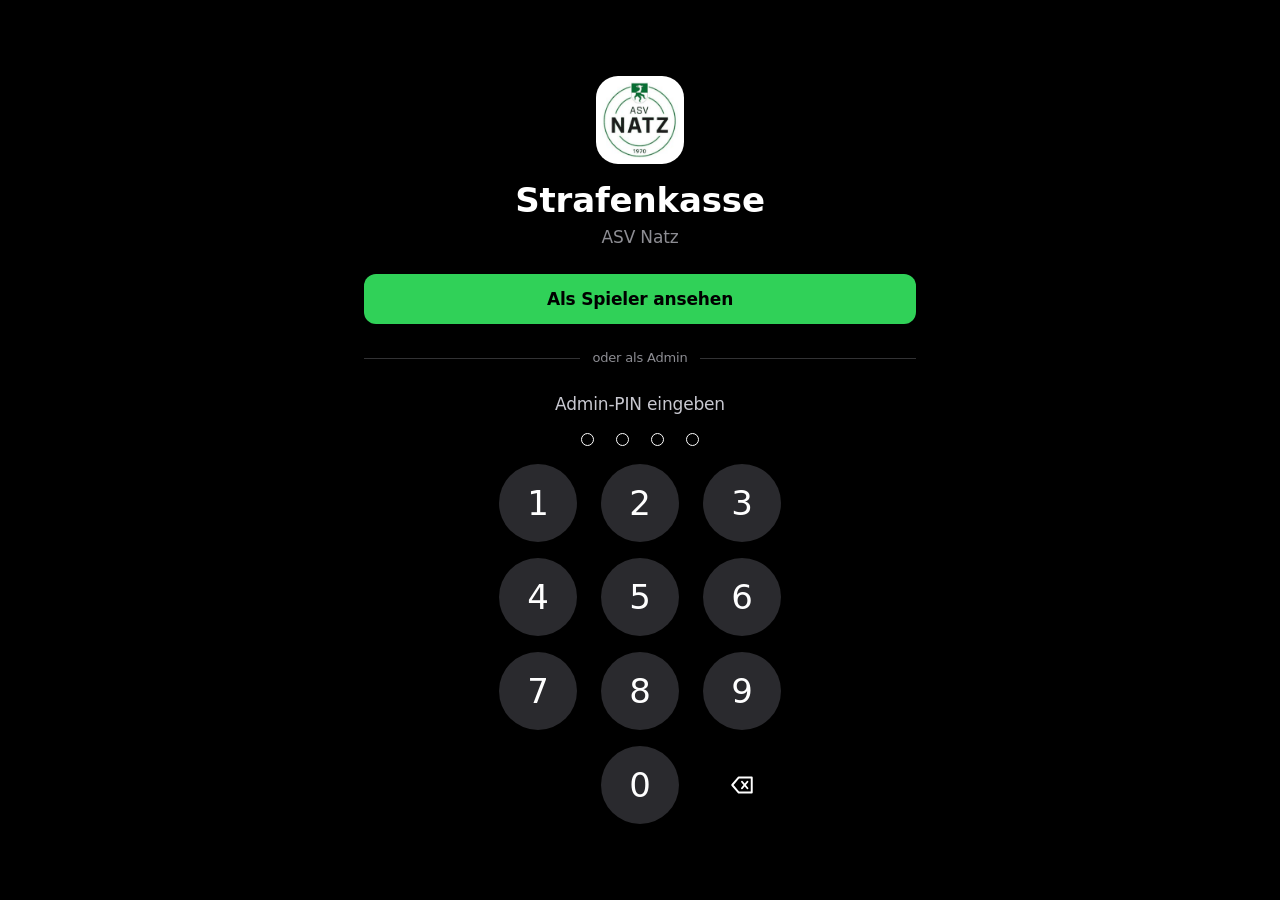
<file: index.html>
<!doctype html>
<html lang="de">
<head>
<meta charset="utf-8">
<meta name="viewport" content="width=device-width,initial-scale=1,viewport-fit=cover">
<title>Strafenkasse – ASV Natz</title>
<meta name="description" content="Strafenkasse des ASV Natz: Strafen erfassen, offene Beträge und Auswertung.">
<meta name="theme-color" content="#000000">
<meta name="apple-mobile-web-app-capable" content="yes">
<meta name="mobile-web-app-capable" content="yes">
<meta name="apple-mobile-web-app-status-bar-style" content="black-translucent">
<meta name="apple-mobile-web-app-title" content="Strafenkasse">
<link rel="manifest" href="manifest.webmanifest">
<link rel="icon" type="image/png" href="assets/logo-192.png">
<link rel="apple-touch-icon" href="assets/logo-192.png">
<link rel="preconnect" href="https://script.google.com">
<link rel="preconnect" href="https://script.googleusercontent.com">
<link rel="stylesheet" href="assets/app.css?v=6">
<script src="assets/app.js?v=6" defer></script>
</head>
<body>
<div id="app"><div class="view"><div class="skel"></div><div class="skel"></div></div></div>
<noscript>Bitte JavaScript aktivieren.</noscript>
</body>
</html>
</file>
<file: assets/app.css>
/* Strafenkasse – iOS-Stil nach Apples Human Interface Guidelines (Dunkelmodus) */
:root{
  /* iOS-Systemfarben (dark) */
  --bg:#000;--surface:#1C1C1E;--surface2:#2C2C2E;--surface3:#3A3A3C;
  --fill:rgba(118,118,128,.24);--fill2:rgba(118,118,128,.36);
  --sep:rgba(84,84,88,.6);
  --text:#fff;--soft:rgba(235,235,245,.85);--muted:rgba(235,235,245,.6);
  --accent:#30D158;--on-accent:#000;--accent-bg:rgba(48,209,88,.16);
  --warn:#FF9F0A;--warn-bg:rgba(255,159,10,.16);
  --danger:#FF453A;--danger-bg:rgba(255,69,58,.16);
  --blue:#0A84FF;
  --bar:rgba(22,22,24,.78);
  --r:12px;--r-lg:16px;
  --tab-h:54px;--nav-h:44px;
  --safe-t:env(safe-area-inset-top,0px);--safe-b:env(safe-area-inset-bottom,0px);
  --spring:cubic-bezier(.32,.72,0,1);
  color-scheme:dark;
}
*{box-sizing:border-box;-webkit-tap-highlight-color:transparent}
html,body{margin:0;background:var(--bg);color:var(--text)}
html.lock,html.lock body{overflow:hidden}
body{font:17px/1.3 -apple-system,BlinkMacSystemFont,"SF Pro Text","Helvetica Neue",Inter,system-ui,sans-serif;letter-spacing:-.01em;-webkit-font-smoothing:antialiased;min-height:100dvh;overscroll-behavior-y:none}
button,input,select{font:inherit;color:inherit;letter-spacing:inherit}
button{cursor:pointer;transition:transform .15s var(--spring),opacity .15s,background-color .2s}
button:active:not(:disabled){transform:scale(.97)}
h1,h2,h3{margin:0}
.muted{color:var(--muted)}
.hidden{display:none!important}

#app{max-width:600px;margin:0 auto;min-height:100dvh;position:relative}
.view{padding:calc(var(--safe-t) + var(--nav-h)) 16px calc(var(--tab-h) + var(--safe-b) + 32px);display:flex;flex-direction:column;gap:20px}
.view.pushed{padding-top:calc(var(--safe-t) + var(--nav-h) + 12px)}
.enter-fade{animation:fade .22s ease-out}
.enter-push{animation:push .38s var(--spring)}
@keyframes fade{from{opacity:0}to{opacity:1}}
@keyframes push{from{transform:translateX(40%);opacity:.4}to{transform:none;opacity:1}}

/* Kopfleiste mit großem Titel, der beim Scrollen hineinwandert */
.navbar{position:fixed;top:0;left:0;right:0;z-index:30;padding-top:var(--safe-t);background:transparent;border-bottom:.5px solid transparent;transition:background-color .2s,border-color .2s}
.navbar .nb-in{max-width:600px;margin:0 auto;height:var(--nav-h);display:grid;grid-template-columns:1fr auto 1fr;align-items:center;padding:0 8px}
.nb-title{font-size:17px;font-weight:600;opacity:0;transform:translateY(4px);transition:opacity .2s,transform .2s}
.scrolled .navbar,.navbar.always{background:var(--bar);-webkit-backdrop-filter:saturate(180%) blur(20px);backdrop-filter:saturate(180%) blur(20px);border-bottom-color:var(--sep)}
.scrolled .nb-title,.navbar.always .nb-title{opacity:1;transform:none}
.nb-back{display:flex;align-items:center;gap:2px;background:none;border:0;color:var(--accent);font-size:17px;padding:8px 8px 8px 0;min-height:44px;justify-self:start}
.large-title{display:flex;align-items:flex-end;justify-content:space-between;gap:12px;margin-bottom:-6px}
.large-title h1{font-size:34px;font-weight:700;letter-spacing:.01em;line-height:1.1}
.nb-logo{width:44px;height:44px;border-radius:50%;border:0;padding:4px;background:#fff;display:flex;align-items:center;justify-content:center}
.nb-logo{overflow:hidden}
.nb-logo img{width:36px;height:36px;object-fit:contain;border-radius:50%}

/* Gruppierte Listen (Inset Grouped) */
.group{display:flex;flex-direction:column;gap:7px}
.group-head{display:flex;justify-content:space-between;align-items:baseline;padding:0 16px}
.group-head h2{font-size:13px;font-weight:400;text-transform:uppercase;letter-spacing:.02em;color:var(--muted)}
.list{background:var(--surface);border-radius:var(--r);overflow:hidden}
.item{position:relative;display:flex;align-items:center;gap:12px;padding:11px 16px;min-height:52px;border:0;background:var(--surface);width:100%;text-align:left;color:var(--text)}
.item::after{content:"";position:absolute;left:16px;right:0;bottom:0;height:.5px;background:var(--sep)}
.item:has(.avatar)::after,.item:has(.icon-tile)::after{left:62px}
.item:last-child::after,.swipe:last-child .item::after{display:none}
button.item:active{transform:none;background:var(--surface3)}
.item.center{justify-content:center}
.item .main{flex:1;display:flex;flex-direction:column;gap:1px;min-width:0}
.item .main b{font-weight:400;overflow:hidden;text-overflow:ellipsis;white-space:nowrap}
.item .sub{font-size:15px;color:var(--muted);overflow:hidden;text-overflow:ellipsis;white-space:nowrap}
.item .amt{font-variant-numeric:tabular-nums;white-space:nowrap;color:var(--soft)}
.chev{color:var(--surface3);display:flex;margin-right:-4px}
.chev svg{stroke:rgba(235,235,245,.3)}
.rank{width:16px;font-size:15px;color:var(--muted);text-align:center}
.avatar{width:36px;height:36px;flex:none;border-radius:50%;background:linear-gradient(180deg,#636366,#48484A);display:flex;align-items:center;justify-content:center;font-size:14px;font-weight:600;color:#fff}
.avatar.lg{width:76px;height:76px;font-size:30px}
.icon-tile{width:30px;height:30px;flex:none;border-radius:7px;background:var(--accent);color:#000;display:flex;align-items:center;justify-content:center}
.icon-tile svg{stroke:#000}
.icon-btn{background:none;border:0;color:var(--danger);width:44px;height:44px;display:flex;align-items:center;justify-content:center;margin-right:-10px}
.plain{background:none;border:0;padding:0;text-align:left;color:inherit}
.empty{padding:22px 16px;color:var(--muted);text-align:center;font-size:15px;background:var(--surface)}
.pill{font-size:13px;font-weight:600;padding:4px 9px;border-radius:999px;white-space:nowrap;font-variant-numeric:tabular-nums}
.pill.open{background:var(--warn-bg);color:var(--warn)}
.pill.paid{background:var(--accent-bg);color:var(--accent)}
.link{background:none;border:0;color:var(--accent);font-size:15px;padding:6px 0}
.sync{margin:0;font-size:13px;color:var(--muted);text-align:center;padding:0 16px}

/* Karten */
.card{background:var(--surface);border-radius:var(--r-lg);padding:16px;display:flex;flex-direction:column;gap:12px}
.card-head{display:flex;justify-content:space-between;align-items:baseline;gap:12px}
.card-head b{font-size:17px;font-weight:600}
.card-head span{font-size:13px;color:var(--muted)}
.hero{gap:12px;padding:18px}
.hero-head{display:flex;justify-content:space-between;font-size:15px;color:var(--muted)}
.big{font-size:44px;font-weight:700;letter-spacing:-.01em;font-variant-numeric:tabular-nums;line-height:1.05}
.delta{color:var(--accent);font-weight:600}
.progress{height:6px;border-radius:999px;background:var(--fill);overflow:hidden}
.progress i{display:block;height:100%;background:var(--accent);border-radius:999px;transition:width .5s var(--spring)}
.grid2{display:grid;grid-template-columns:repeat(2,minmax(0,1fr));gap:10px}
.stat{display:flex;flex-direction:column;gap:2px}
.stat span{font-size:13px;color:var(--muted)}
.stat b{font-size:20px;font-weight:600;font-variant-numeric:tabular-nums}
.stat b.warn{color:var(--warn)}
.kpi{background:var(--surface);border-radius:var(--r);padding:14px;display:flex;flex-direction:column;gap:4px}
.kpi span{font-size:13px;color:var(--muted)}
.kpi b{font-size:22px;font-weight:700;font-variant-numeric:tabular-nums}
.chart{width:100%;height:auto;display:block}
.chart text{fill:var(--muted);font-size:11px;font-family:inherit}
.legend{display:flex;gap:16px;font-size:13px;color:var(--muted);flex-wrap:wrap}
.legend span{display:flex;align-items:center;gap:6px}
.legend i{display:inline-block;width:14px;height:3px;border-radius:2px;background:var(--accent)}
.legend i.dash{height:0;border-top:2px dashed var(--accent);background:none}
.legend i.band{height:10px;opacity:.25}
.bars{display:flex;flex-direction:column;gap:14px}
.bar-row{display:flex;flex-direction:column;gap:6px}
.bar-row .l{display:flex;justify-content:space-between;font-size:15px;gap:12px}
.bar-row .l span:last-child{color:var(--muted);font-variant-numeric:tabular-nums;white-space:nowrap}
.bar-track{height:6px;border-radius:999px;background:var(--fill)}
.bar-track i{display:block;height:100%;border-radius:999px;background:var(--accent)}
.note{margin:0;font-size:15px;color:var(--soft);line-height:1.4}
.note b{color:var(--text)}
.profile{display:flex;flex-direction:column;align-items:center;gap:12px;text-align:center;padding:4px 0 4px}
.profile h2{font-size:24px;font-weight:700}
.profile .grid2{width:100%;background:var(--surface);border-radius:var(--r);padding:14px 16px;text-align:left}
.profile .btn{width:100%}

/* Steuerelemente */
.seg{display:grid;grid-auto-flow:column;grid-auto-columns:minmax(0,1fr);padding:2px;background:var(--fill);border-radius:9px}
.seg button{min-height:32px;border-radius:7px;border:0;background:none;color:var(--text);font-size:13px;font-weight:500}
.seg button[aria-pressed=true]{background:#636366;font-weight:600;box-shadow:0 3px 8px rgba(0,0,0,.12),0 3px 1px rgba(0,0,0,.04)}
.seg button:active{transform:none}
.search{display:flex;align-items:center;gap:6px;background:var(--fill);border-radius:10px;padding:0 8px;height:36px;color:var(--muted)}
.search input{flex:1;min-width:0;background:none;border:0;outline:none;font-size:17px;color:var(--text);height:36px}
.search input::placeholder{color:var(--muted)}
.search input::-webkit-search-cancel-button{filter:invert(1) opacity(.5)}
.field{display:flex;align-items:center;gap:10px;background:var(--surface);border-radius:var(--r);padding:0 16px;min-height:48px}
.field input{flex:1;min-width:0;background:none;border:0;outline:none;height:46px;font-size:17px;color-scheme:dark}
.form .item{cursor:text}
.form input{flex:1;min-width:0;background:none;border:0;outline:none;font-size:17px;height:30px;text-align:right}
.form .item input:first-child{text-align:left}
.form input::placeholder{color:rgba(235,235,245,.3)}
.flabel{flex:none;min-width:90px}
.form-actions{display:flex;gap:10px;padding:12px 16px;background:var(--surface)}
.form-actions .btn{flex:1;min-height:44px;font-size:17px}
.btn{min-height:50px;border-radius:var(--r);border:0;font-weight:600;font-size:17px;padding:0 18px;display:inline-flex;align-items:center;justify-content:center;gap:8px}
.btn.primary{background:var(--accent);color:var(--on-accent)}
.btn.primary:disabled{background:var(--fill);color:var(--muted);cursor:default}
.btn.ghost{background:var(--fill);color:var(--text)}

/* Erfassen */
.chips{display:grid;grid-template-columns:repeat(3,minmax(0,1fr));gap:8px}
.chips button{min-height:44px;border-radius:10px;font-size:15px;font-weight:500;padding:0 6px;background:var(--surface2);border:0;overflow:hidden;text-overflow:ellipsis;white-space:nowrap}
.chips button[aria-pressed=true]{background:var(--accent);color:#000;font-weight:600}
.tiles{display:grid;grid-template-columns:repeat(2,minmax(0,1fr));gap:8px}
.tiles button{min-height:80px;border-radius:var(--r);padding:12px;display:flex;flex-direction:column;justify-content:space-between;align-items:flex-start;gap:6px;background:var(--surface2);border:2px solid transparent;text-align:left}
.tiles button span{font-size:15px}
.tiles button b{font-size:20px;font-weight:700;font-variant-numeric:tabular-nums}
.tiles button[aria-pressed=true]{background:var(--accent-bg);border-color:var(--accent)}

/* Sheet von unten */
.sheet-wrap{position:fixed;inset:0;z-index:50;display:flex;align-items:flex-end;justify-content:center}
.backdrop{position:absolute;inset:0;background:rgba(0,0,0,.5)}
.sheet{position:relative;width:100%;max-width:600px;max-height:calc(100dvh - var(--safe-t) - 10px);background:#1C1C1E;border-radius:12px 12px 0 0;display:flex;flex-direction:column;box-shadow:0 -10px 40px rgba(0,0,0,.4);transition:transform .32s var(--spring);will-change:transform}
.sheet .group-head{padding:0 4px}
.sheet .list,.sheet .item,.sheet .empty{background:var(--surface2)}
.sheet button.item:active{background:var(--surface3)}
.sheet .profile .grid2{background:var(--surface2)}
.sheet .chips button,.sheet .tiles button{background:var(--surface3)}
.sheet .tiles button[aria-pressed=true]{background:var(--accent-bg)}
.sheet .chips button[aria-pressed=true]{background:var(--accent)}
.grabber{width:36px;height:5px;border-radius:3px;background:rgba(235,235,245,.3);margin:6px auto 0;flex:none}
.sheet-nav{display:grid;grid-template-columns:1fr auto 1fr;align-items:center;min-height:44px;padding:0 16px;flex:none}
.sheet-nav button{background:none;border:0;color:var(--accent);font-size:17px;padding:10px 0;justify-self:start}
.sheet-nav b{font-weight:600}
.sheet-body{overflow-y:auto;-webkit-overflow-scrolling:touch;overscroll-behavior:contain;padding:8px 16px 24px;display:flex;flex-direction:column;gap:22px;flex:1;min-height:0}
.sheet-foot{flex:none;border-top:.5px solid var(--sep);padding:12px 16px calc(12px + var(--safe-b));display:flex;flex-direction:column;gap:10px;background:#1C1C1E}
.sheet-foot .sum{display:flex;justify-content:space-between;font-size:15px;color:var(--muted)}
.sheet-foot .sum b{color:var(--text);font-variant-numeric:tabular-nums}
.sheet-wrap.enter .backdrop{animation:fade .3s ease-out}
.sheet-wrap.enter .sheet{animation:sheetIn .42s var(--spring)}
.sheet-wrap.leaving .backdrop{opacity:0;transition:opacity .24s}
.sheet-wrap.leaving .sheet{transform:translateY(100%)!important;transition:transform .24s ease-in}
@keyframes sheetIn{from{transform:translateY(100%)}to{transform:none}}

/* Wischen auf Einträgen */
.swipe{position:relative;overflow:hidden;background:var(--surface2)}
.swipe-actions{position:absolute;top:0;right:0;bottom:0;display:flex}
.sa{width:88px;border:0;color:#fff;font-size:15px;font-weight:600}
.sa:active{transform:none}
.sa.pay{background:var(--accent);color:#000}
.sa.unpay{background:var(--warn);color:#000}
.sa.del{background:var(--danger)}
.swipe-row{transition:transform .3s var(--spring);touch-action:pan-y}

/* Tab-Leiste */
.tabbar{position:fixed;left:0;right:0;bottom:0;z-index:30;background:var(--bar);-webkit-backdrop-filter:saturate(180%) blur(20px);backdrop-filter:saturate(180%) blur(20px);border-top:.5px solid var(--sep);padding-bottom:var(--safe-b)}
.tabbar>div{max-width:600px;margin:0 auto;height:var(--tab-h);display:grid;grid-template-columns:repeat(5,minmax(0,1fr));align-items:center}
.tabbar button{display:flex;flex-direction:column;align-items:center;justify-content:center;gap:2px;height:100%;background:none;border:0;color:rgba(235,235,245,.6);font-size:10px;font-weight:500}
.tabbar button svg{width:26px;height:26px}
.tabbar button[aria-current=page]{color:var(--accent)}
.tab-add span{width:44px;height:44px;border-radius:50%;background:var(--accent);color:#000;display:flex;align-items:center;justify-content:center;box-shadow:0 4px 14px rgba(48,209,88,.35)}
.tab-add span svg{width:24px;height:24px}

/* Login & PIN */
.login{min-height:100dvh;display:flex;flex-direction:column;justify-content:center;gap:26px;padding:calc(var(--safe-t) + 24px) 24px calc(24px + var(--safe-b))}
.login-head{text-align:center}
.login .logo{display:block;width:88px;height:88px;border-radius:22px;background:#fff;padding:6px;margin:0 auto 14px;object-fit:contain}
.login h1{font-size:34px;font-weight:700}
.login p{margin:4px 0 0;color:var(--muted)}
.divider{display:flex;align-items:center;gap:12px;color:var(--muted);font-size:13px}
.divider::before,.divider::after{content:"";flex:1;height:.5px;background:var(--sep)}
.pinpad{display:flex;flex-direction:column;align-items:center;gap:18px}
.pin-label{font-size:17px;color:var(--soft)}
.dots{display:flex;justify-content:center;gap:22px}
.dots i{width:13px;height:13px;border-radius:50%;border:1.5px solid var(--text);transition:background-color .15s}
.dots i.on{background:var(--text)}
.pinpad.err .dots{animation:shake .45s}
@keyframes shake{15%,55%{transform:translateX(-10px)}35%,75%{transform:translateX(10px)}}
.keys{display:grid;grid-template-columns:repeat(3,78px);gap:16px 24px;justify-content:center}
.keys button{width:78px;height:78px;border-radius:50%;border:0;background:var(--fill2);font-size:34px;font-weight:400;font-variant-numeric:tabular-nums}
.keys button:active:not(:disabled){background:rgba(235,235,245,.45);transform:none}
.keys button.del{background:none;display:flex;align-items:center;justify-content:center}
.keys button:disabled{opacity:.5}
.card .pinpad{padding:8px 0}

/* Toast, Laden, Pull-to-Refresh */
.toast{position:fixed;left:50%;transform:translateX(-50%);bottom:calc(var(--tab-h) + var(--safe-b) + 14px);z-index:60;width:max-content;max-width:min(520px,calc(100% - 32px));display:flex;align-items:center;gap:10px;padding:12px 18px;border-radius:999px;background:rgba(44,44,46,.92);-webkit-backdrop-filter:blur(20px);backdrop-filter:blur(20px);font-size:15px;font-weight:600;box-shadow:0 10px 30px rgba(0,0,0,.45);animation:pop .35s var(--spring)}
.toast.err{background:rgba(120,28,24,.95)}
@keyframes pop{from{opacity:0;transform:translate(-50%,12px) scale(.96)}to{opacity:1;transform:translate(-50%,0)}}
.skel{background:linear-gradient(90deg,var(--surface) 0%,var(--surface2) 50%,var(--surface) 100%);background-size:200% 100%;animation:sh 1.2s infinite linear;border-radius:var(--r-lg);min-height:90px}
@keyframes sh{to{background-position:-200% 0}}
.ptr{position:fixed;top:calc(var(--safe-t) + 52px);left:50%;z-index:40;color:var(--muted);opacity:0;pointer-events:none}
@media (prefers-reduced-motion:reduce){*{animation:none!important;transition:none!important}}
:focus-visible{outline:2px solid var(--blue);outline-offset:2px}
</file>
